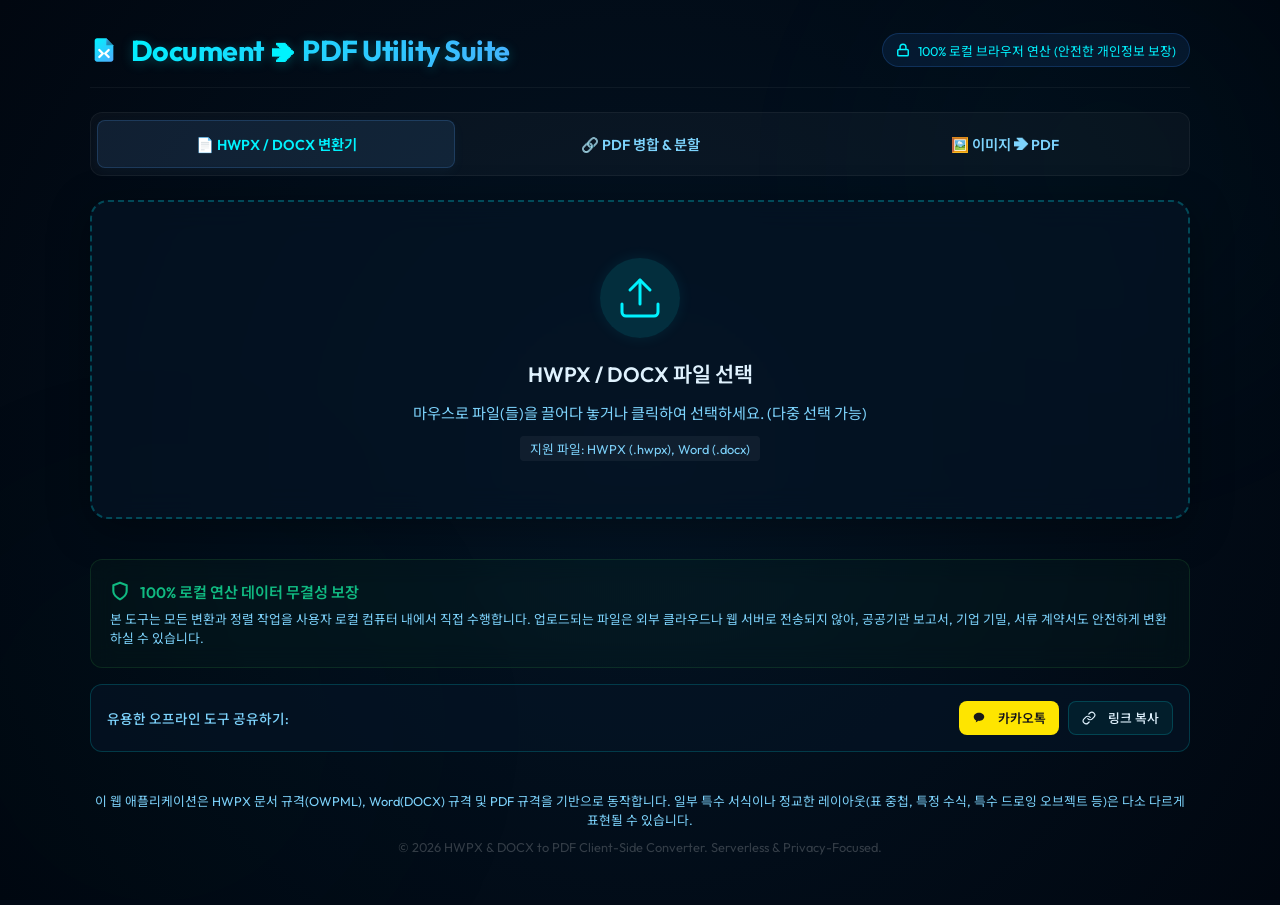
<file: hwpx2pdf/index.html>
<!DOCTYPE html>
<html lang="ko">
<head>
    <meta charset="UTF-8">
    <meta name="viewport" content="width=device-width, initial-scale=1.0">
    <title>HWPX & DOCX Local Utility Suite (안전한 무설치 문서 도구)</title>
    <!-- Google Fonts -->
    <link rel="preconnect" href="https://fonts.googleapis.com">
    <link rel="preconnect" href="https://fonts.gstatic.com" crossorigin>
    <link href="https://fonts.googleapis.com/css2?family=Noto+Sans+KR:wght@300;400;500;700&family=Outfit:wght@400;500;600;700&display=swap" rel="stylesheet">
    <!-- CSS Sheet -->
    <link rel="stylesheet" href="style.css">
    <!-- JSZip Library for client-side ZIP parsing (Local Offline Copy) -->
    <script src="jszip.min.js"></script>
    <!-- Mammoth.js for client-side DOCX-to-HTML rendering (Local Offline Copy) -->
    <script src="mammoth.browser.min.js"></script>
    <!-- PDF-Lib for client-side PDF merging/splitting (Local Offline Copy) -->
    <script src="pdf-lib.min.js"></script>
    <!-- html2pdf.js for client-side HTML-to-PDF rendering (Local Offline Copy) -->
    <script src="html2pdf.bundle.min.js"></script>
</head>
<body>
    <div class="glass-bg"></div>
    <div class="glow-orb glow-1"></div>
    <div class="glow-orb glow-2"></div>

    <main class="app-container">
        <!-- Header -->
        <header class="app-header">
            <div class="logo">
                <span class="icon-doc-convert">
                    <svg width="28" height="28" viewBox="0 0 24 24" fill="none" xmlns="http://www.w3.org/2000/svg">
                        <path d="M14 2H6C4.9 2 4 2.9 4 4V20C4 21.1 4.9 22 6 22H18C19.1 22 20 21.1 20 20V8L14 2Z" fill="url(#logo-grad-1)"/>
                        <path d="M14 2V8H20L14 2Z" fill="url(#logo-grad-2)"/>
                        <path d="M8 12L11 15L8 18" stroke="white" stroke-width="2" stroke-linecap="round" stroke-linejoin="round"/>
                        <path d="M16 18L13 15L16 12" stroke="white" stroke-width="2" stroke-linecap="round" stroke-linejoin="round"/>
                        <defs>
                            <linearGradient id="logo-grad-1" x1="4" y1="2" x2="20" y2="22" gradientUnits="userSpaceOnUse">
                                <stop stop-color="#00F2FE"/>
                                <stop offset="1" stop-color="#4FACFE"/>
                            </linearGradient>
                            <linearGradient id="logo-grad-2" x1="14" y1="2" x2="20" y2="8" gradientUnits="userSpaceOnUse">
                                <stop stop-color="#4FACFE"/>
                                <stop offset="1" stop-color="#000000" stop-opacity="0.2"/>
                            </linearGradient>
                        </defs>
                    </svg>
                </span>
                <h1>Document <span>➔</span> PDF Utility Suite</h1>
            </div>
            <div class="security-badge">
                <svg width="14" height="14" viewBox="0 0 24 24" fill="none" stroke="currentColor" stroke-width="2.5" stroke-linecap="round" stroke-linejoin="round">
                    <rect x="3" y="11" width="18" height="11" rx="2" ry="2"></rect>
                    <path d="M7 11V7a5 5 0 0 1 10 0v4"></path>
                </svg>
                <span>100% 로컬 브라우저 연산 (안전한 개인정보 보장)</span>
            </div>
        </header>

        <!-- Tab Navigation -->
        <nav class="tab-nav">
            <button class="tab-btn active" data-tab="converter">📄 HWPX / DOCX 변환기</button>
            <button class="tab-btn" data-tab="pdf-tools">🔗 PDF 병합 & 분할</button>
            <button class="tab-btn" data-tab="image-to-pdf">🖼️ 이미지 ➔ PDF</button>
        </nav>

        <!-- Tab 1: Document Converter -->
        <section class="tab-content" id="tab-converter">
            <!-- Dropzone Container -->
            <div class="dropzone-section">
                <div class="dropzone" id="file-dropzone">
                    <input type="file" id="file-input" accept=".hwpx,.docx" multiple style="display: none;">
                    <div class="dropzone-content">
                        <div class="cloud-icon">
                            <svg width="48" height="48" viewBox="0 0 24 24" fill="none" stroke="currentColor" stroke-width="1.5" stroke-linecap="round" stroke-linejoin="round">
                                <path d="M21 15v4a2 2 0 0 1-2 2H5a2 2 0 0 1-2-2v-4"></path>
                                <polyline points="17 8 12 3 7 8"></polyline>
                                <line x1="12" y1="3" x2="12" y2="15"></line>
                            </svg>
                        </div>
                        <h3>HWPX / DOCX 파일 선택</h3>
                        <p class="dropzone-sub">마우스로 파일(들)을 끌어다 놓거나 클릭하여 선택하세요. (다중 선택 가능)</p>
                        <span class="file-limits">지원 파일: HWPX (.hwpx), Word (.docx)</span>
                    </div>
                </div>
            </div>

            <!-- Dynamic File Queue List (for batch processing) -->
            <div id="converter-queue-container" class="status-card" style="display: none; margin-top: 1.5rem;">
                <h4 style="margin-bottom: 1rem; font-weight: 600;">변환 대기열 (<span id="queue-count">0</span>)</h4>
                <div id="converter-queue-list" class="queue-list" style="display: flex; flex-direction: column; gap: 0.8rem; margin-bottom: 1.5rem;"></div>
                <div class="queue-actions" style="display: flex; gap: 0.8rem; justify-content: flex-end;">
                    <button class="btn btn-secondary" id="btn-clear-queue">대기열 비우기</button>
                    <button class="btn btn-primary" id="btn-process-queue">일괄 변환 시작</button>
                </div>
            </div>

            <!-- Status Panel (Stepper for active conversion) -->
            <div class="status-section" id="status-panel" style="display: none; margin-top: 1.5rem;">
                <div class="status-card">
                    <div class="file-info-header">
                        <span class="file-name-display" id="status-filename">document.hwpx</span>
                        <span class="file-size-display" id="status-filesize">0 KB</span>
                    </div>
                    <div class="stepper">
                        <div class="step" id="step-1">
                            <span class="step-dot"></span>
                            <span class="step-label">파일 읽기</span>
                        </div>
                        <div class="step" id="step-2">
                            <span class="step-dot"></span>
                            <span class="step-label">구조 분석</span>
                        </div>
                        <div class="step" id="step-3">
                            <span class="step-dot"></span>
                            <span class="step-label">텍스트 추출</span>
                        </div>
                        <div class="step" id="step-4">
                            <span class="step-dot"></span>
                            <span class="step-label">미리보기</span>
                        </div>
                    </div>
                    <div class="progress-bar-container">
                        <div class="progress-bar" id="status-progressbar" style="width: 0%;"></div>
                    </div>
                    <p class="status-msg" id="status-message">파일을 변환할 준비를 마쳤습니다.</p>
                </div>
            </div>

            <!-- Workspace Container -->
            <div class="workspace-section" id="workspace-panel" style="display: none; margin-top: 1.5rem;">
                <div class="toolbar">
                    <div class="toolbar-group">
                        <button class="btn btn-secondary" id="btn-zoom-out" title="축소">
                            <svg width="18" height="18" viewBox="0 0 24 24" fill="none" stroke="currentColor" stroke-width="2" stroke-linecap="round" stroke-linejoin="round"><line x1="5" y1="12" x2="19" y2="12"></line></svg>
                        </button>
                        <span class="zoom-value" id="zoom-indicator">100%</span>
                        <button class="btn btn-secondary" id="btn-zoom-in" title="확대">
                            <svg width="18" height="18" viewBox="0 0 24 24" fill="none" stroke="currentColor" stroke-width="2" stroke-linecap="round" stroke-linejoin="round"><line x1="12" y1="5" x2="12" y2="19"></line><line x1="5" y1="12" x2="19" y2="12"></line></svg>
                        </button>
                    </div>

                    <div class="toolbar-group">
                        <label class="toggle-container">
                            <span class="toggle-label">페이지 레이아웃</span>
                            <select id="layout-select" class="select-input">
                                <option value="portrait">세로 (Portrait)</option>
                                <option value="landscape">가로 (Landscape)</option>
                            </select>
                        </label>
                    </div>

                    <div class="toolbar-group">
                        <button class="btn btn-secondary" id="btn-toggle-edit" title="실시간 편집 모드 토글">
                            <svg width="16" height="16" viewBox="0 0 24 24" fill="none" stroke="currentColor" stroke-width="2" stroke-linecap="round" stroke-linejoin="round">
                                <path d="M12 20h9"></path>
                                <path d="M16.5 3.5a2.121 2.121 0 0 1 3 3L7 19l-4 1 1-4L16.5 3.5z"></path>
                            </svg>
                            <span>실시간 편집</span>
                        </button>
                        <button class="btn btn-secondary" id="btn-download-zip" style="display: none;" title="일괄 변환 ZIP 다운로드">
                            <svg width="16" height="16" viewBox="0 0 24 24" fill="none" stroke="currentColor" stroke-width="2" stroke-linecap="round" stroke-linejoin="round"><path d="M21 15v4a2 2 0 0 1-2 2H5a2 2 0 0 1-2-2v-4"></path><polyline points="7 10 12 15 17 10"></polyline><line x1="12" y1="15" x2="12" y2="3"></line></svg>
                            <span>ZIP 다운로드</span>
                        </button>
                        <button class="btn btn-primary" id="btn-download-pdf">
                            <svg width="16" height="16" viewBox="0 0 24 24" fill="none" stroke="currentColor" stroke-width="2" stroke-linecap="round" stroke-linejoin="round"><path d="M21 15v4a2 2 0 0 1-2 2H5a2 2 0 0 1-2-2v-4"></path><polyline points="7 10 12 15 17 10"></polyline><line x1="12" y1="15" x2="12" y2="3"></line></svg>
                            <span>PDF 다운로드</span>
                        </button>
                    </div>
                </div>

                <!-- Floating Rich Text Editor Toolbar -->
                <div id="editor-toolbar" class="editor-toolbar" style="display: none;">
                    <button class="editor-btn" data-command="bold" title="굵게"><b>B</b></button>
                    <button class="editor-btn" data-command="italic" title="기울임"><i>I</i></button>
                    <button class="editor-btn" data-command="underline" title="밑줄"><u>U</u></button>
                    <button class="editor-btn" data-command="strikeThrough" title="취소선"><strike>S</strike></button>
                    <select class="editor-select" id="editor-font-size" title="글자 크기">
                        <option value="1">매우 작게</option>
                        <option value="2">작게</option>
                        <option value="3" selected>보통</option>
                        <option value="4">크게</option>
                        <option value="5">매우 크게</option>
                        <option value="6">최대</option>
                    </select>
                    <input type="color" class="editor-color" id="editor-color-picker" title="글자 색상" value="#111111">
                </div>

                <div class="preview-area-wrapper">
                    <div class="preview-container">
                        <div id="preview-document" class="preview-document portrait">
                            <!-- Content gets dynamically added by script.js -->
                        </div>
                    </div>
                </div>
            </div>
        </section>

        <!-- Tab 2: PDF Merge & Split -->
        <section class="tab-content" id="tab-pdf-tools" style="display: none;">
            <div class="dropzone-section">
                <div class="dropzone" id="pdf-dropzone">
                    <input type="file" id="pdf-file-input" accept=".pdf" multiple style="display: none;">
                    <div class="dropzone-content">
                        <div class="cloud-icon">
                            <svg width="48" height="48" viewBox="0 0 24 24" fill="none" stroke="currentColor" stroke-width="1.5" stroke-linecap="round" stroke-linejoin="round">
                                <path d="M12 22c5.523 0 10-4.477 10-10S17.523 2 12 2 2 6.477 2 12s4.477 10 10 10z"></path>
                                <path d="M12 8v8"></path>
                                <path d="M8 12h8"></path>
                            </svg>
                        </div>
                        <h3>PDF 파일 병합 / 페이지 분할</h3>
                        <p class="dropzone-sub">여러 PDF 파일을 드래그하여 병합하거나 하나의 PDF에서 페이지를 추출하세요.</p>
                        <span class="file-limits">지원 파일: PDF (.pdf)</span>
                    </div>
                </div>
            </div>

            <!-- PDF Workspace -->
            <div id="pdf-workspace" class="status-card" style="display: none; margin-top: 1.5rem;">
                <div class="pdf-tool-modes" style="display: flex; gap: 1rem; border-bottom: 1px solid rgba(255,255,255,0.08); padding-bottom: 1rem; margin-bottom: 1.5rem;">
                    <button class="btn btn-secondary active" id="btn-mode-merge">PDF 병합 (Merge)</button>
                    <button class="btn btn-secondary" id="btn-mode-split">PDF 분할 (Split / Extract)</button>
                    <button class="btn btn-secondary" id="btn-mode-rotate">🔄 PDF 회전 (Rotate)</button>
                </div>

                <div id="pdf-merge-container" class="pdf-action-block">
                    <h4 style="font-weight: 600; margin-bottom: 1rem;">병합할 PDF 파일 목록 (순서 조절 가능)</h4>
                    <div id="pdf-merge-list" class="pdf-file-list" style="display: flex; flex-direction: column; gap: 0.8rem; margin: 1rem 0;"></div>
                    <button class="btn btn-primary" id="btn-run-merge" style="width: 100%;">PDF 병합하여 다운로드</button>
                </div>

                <div id="pdf-split-container" class="pdf-action-block" style="display: none;">
                    <h4 style="font-weight: 600; margin-bottom: 1rem;">선택된 PDF 파일 분할</h4>
                    <div class="split-info-card" style="background: rgba(255,255,255,0.03); padding: 1rem; border-radius: 8px; border: 1px solid rgba(255,255,255,0.05); margin-bottom: 1.5rem;">
                        <p id="pdf-split-filename" style="font-weight: 500; color: var(--text-primary);"></p>
                        <p id="pdf-split-pagecount" style="font-size: 0.85rem; color: var(--text-secondary); margin-top: 0.3rem;"></p>
                    </div>
                    <div style="margin-bottom: 1.5rem;">
                        <label class="toggle-label" style="display: block; margin-bottom: 0.5rem; font-weight: 500;">추출할 페이지 범위 입력</label>
                        <input type="text" id="pdf-split-range" class="select-input" style="width: 100%; padding: 0.6rem; text-align: left;" placeholder="예: 1-3, 5 (공백 없이 입력)">
                        <span style="font-size: 0.75rem; color: var(--text-secondary); margin-top: 0.3rem; display: block;">쉼표와 하이픈으로 지정하세요. (예: 1,3,5 또는 2-6)</span>
                    </div>
                    <button class="btn btn-primary" id="btn-run-split" style="width: 100%;">지정된 페이지 분할 다운로드</button>
                </div>

                <!-- PDF Rotate Container -->
                <div id="pdf-rotate-container" class="pdf-action-block" style="display: none;">
                    <h4 style="font-weight: 600; margin-bottom: 1rem;">PDF 페이지 회전</h4>

                    <div style="margin-bottom: 1.5rem;">
                        <label class="toggle-label" style="display: block; margin-bottom: 0.5rem; font-weight: 500;">회전할 PDF 파일 선택</label>
                        <select id="rotate-file-select" class="select-input" style="width: 100%; padding: 0.6rem; text-align: left;">
                            <option value="">-- 파일을 먼저 위에서 업로드하세요 --</option>
                        </select>
                    </div>

                    <div class="rotate-options" style="display: flex; gap: 1.5rem; flex-wrap: wrap; margin-bottom: 1.5rem;">
                        <div style="flex: 1; min-width: 200px;">
                            <label class="toggle-label" style="display: block; margin-bottom: 0.5rem; font-weight: 500;">회전 각도</label>
                            <div style="display: flex; gap: 0.6rem;">
                                <button class="rotate-deg-btn btn btn-secondary active" data-deg="90" id="rotate-btn-90">↻ 90°</button>
                                <button class="rotate-deg-btn btn btn-secondary" data-deg="180" id="rotate-btn-180">↺ 180°</button>
                                <button class="rotate-deg-btn btn btn-secondary" data-deg="270" id="rotate-btn-270">↺ 270°</button>
                            </div>
                        </div>
                        <div style="flex: 1; min-width: 200px;">
                            <label class="toggle-label" style="display: block; margin-bottom: 0.5rem; font-weight: 500;">페이지 범위</label>
                            <input type="text" id="rotate-page-range" class="select-input" style="width: 100%; padding: 0.6rem; text-align: left;" placeholder="전체: 비워두기 / 특정: 1,3,5 또는 2-6">
                            <span style="font-size: 0.75rem; color: var(--text-secondary); margin-top: 0.3rem; display: block;">비워두면 모든 페이지를 회전합니다.</span>
                        </div>
                    </div>

                    <button class="btn btn-primary" id="btn-run-rotate" style="width: 100%;">🔄 회전하여 PDF 다운로드</button>
                </div>
            </div>
        </section>


        <!-- Tab 3: Image to PDF -->
        <section class="tab-content" id="tab-image-to-pdf" style="display: none;">
            <div class="dropzone-section">
                <div class="dropzone" id="image-dropzone">
                    <input type="file" id="image-file-input" accept="image/png, image/jpeg, image/jpg" multiple style="display: none;">
                    <div class="dropzone-content">
                        <div class="cloud-icon">
                            <svg width="48" height="48" viewBox="0 0 24 24" fill="none" stroke="currentColor" stroke-width="1.5" stroke-linecap="round" stroke-linejoin="round">
                                <rect x="3" y="3" width="18" height="18" rx="2" ry="2"></rect>
                                <circle cx="8.5" cy="8.5" r="1.5"></circle>
                                <polyline points="21 15 16 10 5 21"></polyline>
                            </svg>
                        </div>
                        <h3>이미지 ➔ PDF 변환</h3>
                        <p class="dropzone-sub">이미지(PNG, JPG) 파일들을 드래그하여 PDF 페이지로 변환하세요. (다중 선택 가능)</p>
                        <span class="file-limits">지원 파일: PNG, JPG, JPEG</span>
                    </div>
                </div>
            </div>

            <!-- Image to PDF Workspace -->
            <div id="image-workspace" class="status-card" style="display: none; margin-top: 1.5rem;">
                <div class="image-to-pdf-settings" style="display: flex; gap: 1.5rem; flex-wrap: wrap; margin-bottom: 1.5rem; padding-bottom: 1rem; border-bottom: 1px solid rgba(255,255,255,0.08);">
                    <label class="toggle-container">
                        <span class="toggle-label" style="font-weight: 500;">용지 방향</span>
                        <select id="image-pdf-orientation" class="select-input">
                            <option value="portrait">세로 (Portrait)</option>
                            <option value="landscape">가로 (Landscape)</option>
                        </select>
                    </label>
                    <label class="toggle-container">
                        <span class="toggle-label" style="font-weight: 500;">여백 설정</span>
                        <select id="image-pdf-margin" class="select-input">
                            <option value="none">여백 없음 (0mm)</option>
                            <option value="narrow">좁은 여백 (5mm)</option>
                            <option value="normal" selected>보통 여백 (10mm)</option>
                        </select>
                    </label>
                </div>

                <h4 style="font-weight: 600; margin-bottom: 1rem;">변환할 이미지 순서 정렬 (순서 변경 가능)</h4>
                <div id="image-preview-grid" class="image-preview-grid" style="display: grid; grid-template-columns: repeat(auto-fill, minmax(120px, 1fr)); gap: 1rem; margin-bottom: 1.5rem;"></div>
                <button class="btn btn-primary" id="btn-run-image-pdf" style="width: 100%;">PDF 파일로 일괄 변환 다운로드</button>
            </div>
        </section>

        <!-- Security & Share Widgets -->
        <section class="security-share-section" style="display: flex; flex-direction: column; gap: 1rem; margin-top: 1rem;">
            <div class="security-card" style="background: rgba(63, 185, 80, 0.04); border: 1px solid rgba(63, 185, 80, 0.15); border-radius: 12px; padding: 1.2rem; backdrop-filter: blur(12px);">
                <div class="security-card-header" style="display: flex; align-items: center; gap: 0.6rem; margin-bottom: 0.5rem;">
                    <svg width="20" height="20" viewBox="0 0 24 24" fill="none" stroke="var(--success)" stroke-width="2.5" stroke-linecap="round" stroke-linejoin="round">
                        <path d="M12 22s8-4 8-10V5l-8-3-8 3v7c0 6 8 10 8 10z"/>
                    </svg>
                    <h4 style="font-size: 0.95rem; font-weight: 600; color: var(--success);">100% 로컬 연산 데이터 무결성 보장</h4>
                </div>
                <p style="font-size: 0.8rem; line-height: 1.5; color: var(--text-secondary);">본 도구는 모든 변환과 정렬 작업을 사용자 로컬 컴퓨터 내에서 직접 수행합니다. 업로드되는 파일은 외부 클라우드나 웹 서버로 전송되지 않아, 공공기관 보고서, 기업 기밀, 서류 계약서도 안전하게 변환하실 수 있습니다.</p>
            </div>

            <div class="share-box" style="display: flex; justify-content: space-between; align-items: center; background: var(--card-bg); border: 1px solid var(--card-border); border-radius: 12px; padding: 1rem; flex-wrap: wrap; gap: 0.8rem;">
                <span class="share-title" style="font-size: 0.85rem; font-weight: 500; color: var(--text-secondary);">유용한 오프라인 도구 공유하기:</span>
                <div class="share-buttons" style="display: flex; gap: 0.6rem;">
                    <button class="btn btn-secondary share-btn" id="btn-share-kakao" style="font-size: 0.8rem; padding: 0.4rem 0.8rem; background: #fee500; color: #191919; border: none; font-weight: 600;">
                        <svg width="14" height="14" viewBox="0 0 24 24" fill="currentColor" style="vertical-align: middle; margin-right: 4px;">
                            <path d="M12 3c-4.97 0-9 3.185-9 7.115 0 2.557 1.707 4.8 4.27 6.054-.188.702-.68 2.531-.777 2.94-.123.518.197.511.414.368.17-.113 2.71-1.84 3.79-2.576.43.06.87.094 1.303.094 4.97 0 9-3.185 9-7.115S16.97 3 12 3z"/>
                        </svg>
                        <span>카카오톡</span>
                    </button>
                    <button class="btn btn-secondary share-btn" id="btn-share-link" style="font-size: 0.8rem; padding: 0.4rem 0.8rem;">
                        <svg width="14" height="14" viewBox="0 0 24 24" fill="none" stroke="currentColor" stroke-width="2" stroke-linecap="round" stroke-linejoin="round" style="vertical-align: middle; margin-right: 4px;">
                            <path d="M10 13a5 5 0 0 0 7.54.54l3-3a5 5 0 0 0-7.07-7.07l-1.72 1.71"></path>
                            <path d="M14 11a5 5 0 0 0-7.54-.54l-3 3a5 5 0 0 0 7.07 7.07l1.71-1.71"></path>
                        </svg>
                        <span>링크 복사</span>
                    </button>
                </div>
            </div>
        </section>

        <!-- Privacy & Footer -->
        <footer class="app-footer">
            <p>이 웹 애플리케이션은 HWPX 문서 규격(OWPML), Word(DOCX) 규격 및 PDF 규격을 기반으로 동작합니다. 일부 특수 서식이나 정교한 레이아웃(표 중첩, 특정 수식, 특수 드로잉 오브젝트 등)은 다소 다르게 표현될 수 있습니다.</p>
            <p class="copyright">© 2026 HWPX & DOCX to PDF Client-Side Converter. Serverless & Privacy-Focused.</p>
        </footer>
    </main>

    <!-- JS Logic -->
    <script src="script.js"></script>
</body>
</html>
</file>
<file: hwpx2pdf/style.css>
/* Variables & Reset */
:root {
    --bg-color: #030a16; /* Deep ocean dark */
    --card-bg: rgba(6, 20, 38, 0.65); /* Aquamarine sea-glass */
    --card-border: rgba(0, 242, 254, 0.18); /* Aquamarine thin border */
    --text-primary: #e0f2fe; /* Ice blue light text */
    --text-secondary: #7dd3fc; /* Sea mist blue text */
    --accent: #00f2fe; /* Bright aquamarine cyan */
    --accent-glow: rgba(0, 242, 254, 0.4);
    --success: #10b981; /* Sea green */
    --error: #f43f5e; /* Coral red */
    --font-app: 'Outfit', 'Noto Sans KR', -apple-system, BlinkMacSystemFont, "Segoe UI", Roboto, sans-serif;
}

* {
    margin: 0;
    padding: 0;
    box-sizing: border-box;
}

body {
    background-color: var(--bg-color);
    color: var(--text-primary);
    font-family: var(--font-app);
    min-height: 100vh;
    display: flex;
    justify-content: center;
    align-items: flex-start;
    overflow-x: hidden;
    position: relative;
    padding: 2rem 1rem;
}

/* Background Glowing Orbs */
.glass-bg {
    position: fixed;
    top: 0;
    left: 0;
    right: 0;
    bottom: 0;
    background: radial-gradient(circle at 50% 50%, #031424 0%, #010710 100%);
    z-index: -3;
}

.glow-orb {
    position: fixed;
    border-radius: 50%;
    filter: blur(120px);
    opacity: 0.16;
    z-index: -2;
    pointer-events: none;
    animation: floatUnderwater 25s infinite alternate;
}

.glow-1 {
    width: 600px;
    height: 600px;
    background: radial-gradient(circle, rgba(0, 242, 254, 0.22) 0%, rgba(79, 172, 254, 0.06) 70%, transparent 100%);
    top: -15%;
    right: -10%;
}

.glow-2 {
    width: 700px;
    height: 700px;
    background: radial-gradient(circle, rgba(16, 185, 129, 0.15) 0%, rgba(6, 78, 59, 0.04) 70%, transparent 100%);
    bottom: -20%;
    left: -15%;
    animation-delay: -6s;
    animation-duration: 32s;
}

@keyframes floatUnderwater {
    0% {
        transform: translate(0, 0) scale(1) rotate(0deg);
    }
    50% {
        transform: translate(60px, -40px) scale(1.06) rotate(90deg);
    }
    100% {
        transform: translate(-40px, 50px) scale(0.94) rotate(180deg);
    }
}

/* App Container */
.app-container {
    width: 100%;
    max-width: 1100px;
    display: flex;
    flex-direction: column;
    gap: 1.5rem;
    z-index: 1;
}


/* Header */

.app-header {
    display: flex;
    justify-content: space-between;
    align-items: center;
    flex-wrap: wrap;
    gap: 1rem;
    border-bottom: 1px solid rgba(255, 255, 255, 0.05);
    padding-bottom: 1.2rem;
}

.logo {
    display: flex;
    align-items: center;
    gap: 0.8rem;
}

.logo h1 {
    font-size: 1.8rem;
    font-weight: 700;
    background: linear-gradient(135deg, #00f2fe 0%, #4facfe 100%);
    -webkit-background-clip: text;
    -webkit-text-fill-color: transparent;
    letter-spacing: -0.5px;
    text-shadow: 0 2px 12px rgba(0, 242, 254, 0.25);
}

.logo h1 span {
    font-size: 1.4rem;
    vertical-align: middle;
    margin: 0 4px;
    color: var(--accent);
    -webkit-text-fill-color: var(--accent);
}

.icon-doc-convert {
    display: flex;
    align-items: center;
    justify-content: center;
}

.security-badge {
    display: flex;
    align-items: center;
    gap: 0.5rem;
    background: rgba(56, 139, 253, 0.1);
    border: 1px solid rgba(56, 139, 253, 0.2);
    padding: 0.4rem 0.8rem;
    border-radius: 20px;
    font-size: 0.8rem;
    color: var(--accent);
}

/* Dropzone (Upload Pane) */
.dropzone-section {
    width: 100%;
}

.dropzone {
    background: var(--card-bg);
    border: 2px dashed rgba(0, 242, 254, 0.25);
    border-radius: 18px;
    padding: 3.5rem 2rem;
    text-align: center;
    cursor: pointer;
    transition: all 0.3s cubic-bezier(0.25, 0.8, 0.25, 1);
    box-shadow: 0 10px 40px rgba(0, 0, 0, 0.35);
    backdrop-filter: blur(16px);
    -webkit-backdrop-filter: blur(16px);
}

.dropzone:hover, .dropzone.dragover {
    border-color: var(--accent);
    background: rgba(8, 28, 52, 0.8);
    box-shadow: 0 0 25px rgba(0, 242, 254, 0.35);
    transform: translateY(-2px);
}

.dropzone-content {
    display: flex;
    flex-direction: column;
    align-items: center;
    gap: 0.8rem;
}

.cloud-icon {
    color: var(--accent);
    background: rgba(0, 242, 254, 0.12);
    box-shadow: 0 0 15px rgba(0, 242, 254, 0.08);
    width: 80px;
    height: 80px;
    display: flex;
    align-items: center;
    justify-content: center;
    border-radius: 50%;
    margin-bottom: 0.5rem;
    transition: transform 0.3s ease;
}

.dropzone:hover .cloud-icon {
    transform: translateY(-5px);
}

.dropzone h3 {
    font-size: 1.3rem;
    font-weight: 600;
}

.dropzone-sub {
    color: var(--text-secondary);
    font-size: 0.95rem;
}

.file-limits {
    font-size: 0.8rem;
    color: var(--text-secondary);
    background: rgba(255, 255, 255, 0.05);
    padding: 0.2rem 0.6rem;
    border-radius: 4px;
}

/* Status Panel */
.status-section {
    width: 100%;
}

.status-card {
    background: var(--card-bg);
    border: 1px solid var(--card-border);
    border-radius: 16px;
    padding: 1.5rem;
    backdrop-filter: blur(12px);
    -webkit-backdrop-filter: blur(12px);
    box-shadow: 0 4px 30px rgba(0, 0, 0, 0.2);
}

.file-info-header {
    display: flex;
    justify-content: space-between;
    margin-bottom: 1.2rem;
    font-weight: 500;
}

.file-name-display {
    color: var(--text-primary);
    text-overflow: ellipsis;
    overflow: hidden;
    white-space: nowrap;
    max-width: 70%;
}

.file-size-display {
    color: var(--text-secondary);
}

/* Stepper progress */
.stepper {
    display: flex;
    justify-content: space-between;
    align-items: center;
    position: relative;
    margin: 1.5rem 0;
}

.step {
    display: flex;
    flex-direction: column;
    align-items: center;
    gap: 0.5rem;
    z-index: 2;
    flex: 1;
    position: relative;
}

.step-dot {
    width: 14px;
    height: 14px;
    border-radius: 50%;
    background: var(--text-secondary);
    border: 2px solid var(--bg-color);
    transition: all 0.3s ease;
}

.step-label {
    font-size: 0.8rem;
    color: var(--text-secondary);
    font-weight: 500;
    transition: all 0.3s ease;
}

.step.active .step-dot {
    background: var(--accent);
    box-shadow: 0 0 10px var(--accent);
}

.step.active .step-label {
    color: var(--accent);
}

.step.completed .step-dot {
    background: var(--success);
}

.step.completed .step-label {
    color: var(--success);
}

.step.error .step-dot {
    background: var(--error);
}

.step.error .step-label {
    color: var(--error);
}

/* Progress bar background line */
.progress-bar-container {
    width: 100%;
    height: 6px;
    background: rgba(255, 255, 255, 0.08);
    border-radius: 3px;
    overflow: hidden;
    margin-top: 1rem;
}

.progress-bar {
    height: 100%;
    background: linear-gradient(90deg, #00f2fe 0%, #4facfe 100%);
    transition: width 0.4s cubic-bezier(0.25, 0.8, 0.25, 1);
    border-radius: 3px;
}

.status-msg {
    margin-top: 0.8rem;
    text-align: center;
    font-size: 0.9rem;
    color: var(--text-secondary);
}

/* Workspace / Main Panel */
.workspace-section {
    background: var(--card-bg);
    border: 1px solid var(--card-border);
    border-radius: 16px;
    padding: 1.5rem;
    backdrop-filter: blur(12px);
    -webkit-backdrop-filter: blur(12px);
    box-shadow: 0 4px 30px rgba(0, 0, 0, 0.2);
    display: flex;
    flex-direction: column;
    gap: 1.2rem;
}

/* Toolbar */
.toolbar {
    display: flex;
    justify-content: space-between;
    align-items: center;
    flex-wrap: wrap;
    gap: 1rem;
    border-bottom: 1px solid rgba(255, 255, 255, 0.08);
    padding-bottom: 1rem;
}

.toolbar-group {
    display: flex;
    align-items: center;
    gap: 0.8rem;
}

.zoom-value {
    font-size: 0.9rem;
    font-weight: 600;
    min-width: 48px;
    text-align: center;
}

/* Toggle Page Layout */
.toggle-container {
    display: flex;
    align-items: center;
    gap: 0.6rem;
}

.toggle-label {
    font-size: 0.85rem;
    color: var(--text-secondary);
}

.select-input {
    background: rgba(255, 255, 255, 0.06);
    border: 1px solid rgba(255, 255, 255, 0.15);
    color: var(--text-primary);
    padding: 0.4rem 0.8rem;
    border-radius: 6px;
    outline: none;
    font-family: var(--font-app);
    cursor: pointer;
    font-size: 0.85rem;
    transition: all 0.2s ease;
}

.select-input:focus {
    border-color: var(--accent);
}

/* Buttons */
.btn {
    display: flex;
    align-items: center;
    justify-content: center;
    gap: 0.5rem;
    padding: 0.5rem 1rem;
    border-radius: 8px;
    font-family: var(--font-app);
    font-weight: 500;
    font-size: 0.9rem;
    cursor: pointer;
    transition: all 0.2s ease;
    border: none;
    outline: none;
}

.btn-primary {
    background: linear-gradient(135deg, #00f2fe 0%, #4facfe 100%);
    color: #020b14;
    font-weight: 700;
    box-shadow: 0 4px 16px rgba(0, 242, 254, 0.38);
    border: 1px solid rgba(255, 255, 255, 0.1);
}

.btn-primary:hover {
    transform: translateY(-1px);
    box-shadow: 0 6px 22px rgba(0, 242, 254, 0.55);
    background: linear-gradient(135deg, #4facfe 0%, #00f2fe 100%);
}

.btn-secondary {
    background: rgba(0, 242, 254, 0.06);
    color: var(--text-primary);
    border: 1px solid rgba(0, 242, 254, 0.18);
}

.btn-secondary:hover {
    background: rgba(0, 242, 254, 0.14);
    border-color: var(--accent);
    box-shadow: 0 0 10px rgba(0, 242, 254, 0.2);
}

/* Document Preview Area */
.preview-area-wrapper {
    background: rgba(0, 0, 0, 0.3);
    border-radius: 12px;
    padding: 2rem;
    overflow: auto;
    display: flex;
    justify-content: center;
    max-height: 700px;
    border: 1px solid rgba(255, 255, 255, 0.05);
}

.preview-container {
    transform-origin: top center;
    transition: transform 0.2s ease;
}

/* Mimics A4 paper */
.preview-document {
    background: white;
    color: #333333;
    padding: 20mm 15mm;
    box-shadow: 0 10px 30px rgba(0,0,0,0.5);
    font-family: "Malgun Gothic", "Apple SD Gothic Neo", "Nanum Gothic", sans-serif;
    line-height: 1.6;
    word-break: break-all;
    overflow-y: visible;
}

.preview-document.portrait {
    width: 210mm;
    min-height: 297mm;
}

.preview-document.landscape {
    width: 297mm;
    min-height: 210mm;
}

/* Document content styles inside white canvas */
.preview-document p {
    margin-bottom: 0.8em;
    font-size: 14px;
    color: #111111;
    white-space: pre-wrap;
    text-align: justify;
}

.preview-document h1, 
.preview-document h2, 
.preview-document h3, 
.preview-document h4 {
    color: #000000;
    margin-top: 1.2em;
    margin-bottom: 0.5em;
    font-weight: bold;
}

.preview-document h1 { font-size: 24px; border-bottom: 2px solid #333; padding-bottom: 5px; }
.preview-document h2 { font-size: 20px; border-bottom: 1px solid #ddd; padding-bottom: 4px; }
.preview-document h3 { font-size: 17px; }
.preview-document h4 { font-size: 15px; }

/* Table styling for doc content */
.preview-document table {
    width: 100%;
    border-collapse: collapse;
    margin: 1.2em 0;
    font-size: 13px;
    table-layout: fixed;
}

.preview-document td, 
.preview-document th {
    border: 1px solid #777777;
    padding: 6px 10px;
    vertical-align: middle;
    word-wrap: break-word;
}

.preview-document th {
    background-color: #f2f2f2;
    font-weight: bold;
}

/* Inline styling helpers mapped from XML */
.preview-document img {
    max-width: 100%;
    height: auto;
    display: block;
    margin: 1em auto;
}

/* Lists and Blockquotes from DOCX / Mammoth.js */
.preview-document ul,
.preview-document ol {
    margin-bottom: 0.8em;
    padding-left: 24px;
}

.preview-document li {
    font-size: 14px;
    color: #111111;
    margin-bottom: 0.2em;
}

.preview-document blockquote {
    border-left: 3px solid #ccc;
    padding-left: 10px;
    margin-left: 0;
    margin-bottom: 0.8em;
    color: #666;
    font-style: italic;
}

.preview-document hr.page-break {
    page-break-before: always;
    border: none;
    height: 0;
    margin: 0;
    padding: 0;
}

.preview-document del {
    text-decoration: line-through;
}

/* Footer Section */
.app-footer {
    text-align: center;
    padding: 1rem 0;
    font-size: 0.8rem;
    color: var(--text-secondary);
    display: flex;
    flex-direction: column;
    gap: 0.5rem;
    line-height: 1.5;
}

.copyright {
    color: rgba(255, 255, 255, 0.2);
}

/* Scrollbars */
.preview-area-wrapper::-webkit-scrollbar {
    width: 8px;
    height: 8px;
}
.preview-area-wrapper::-webkit-scrollbar-track {
    background: transparent;
}
.preview-area-wrapper::-webkit-scrollbar-thumb {
    background: rgba(255, 255, 255, 0.1);
    border-radius: 4px;
}
.preview-area-wrapper::-webkit-scrollbar-thumb:hover {
    background: rgba(255, 255, 255, 0.25);
}

/* Media Queries for Responsiveness */
@media (max-width: 850px) {
    .app-header {
        flex-direction: column;
        align-items: flex-start;
    }
    
    .security-badge {
        align-self: stretch;
        justify-content: center;
    }
    
    .toolbar {
        flex-direction: column;
        align-items: stretch;
    }
    
    .toolbar-group {
        justify-content: center;
    }
}

/* Tab Navigation */
.tab-nav {
    display: flex;
    gap: 0.5rem;
    background: rgba(255, 255, 255, 0.03);
    padding: 0.4rem;
    border-radius: 12px;
    border: 1px solid rgba(255, 255, 255, 0.05);
}

.tab-btn {
    flex: 1;
    background: transparent;
    border: none;
    color: var(--text-secondary);
    padding: 0.8rem 1rem;
    border-radius: 8px;
    font-family: var(--font-app);
    font-weight: 600;
    font-size: 0.9rem;
    cursor: pointer;
    transition: all 0.3s cubic-bezier(0.25, 0.8, 0.25, 1);
    display: flex;
    align-items: center;
    justify-content: center;
    gap: 0.4rem;
}

.tab-btn:hover {
    color: var(--text-primary);
    background: rgba(255, 255, 255, 0.05);
}

.tab-btn.active {
    color: var(--accent);
    background: rgba(88, 166, 255, 0.1);
    border: 1px solid rgba(88, 166, 255, 0.2);
    box-shadow: 0 4px 12px rgba(88, 166, 255, 0.05);
}

/* File Queue Styles */
.queue-list {
    max-height: 250px;
    overflow-y: auto;
    padding-right: 0.5rem;
    display: flex;
    flex-direction: column;
    gap: 0.6rem;
}

.queue-item {
    display: flex;
    justify-content: space-between;
    align-items: center;
    background: rgba(255, 255, 255, 0.03);
    border: 1px solid rgba(255, 255, 255, 0.05);
    padding: 0.8rem 1.2rem;
    border-radius: 8px;
    transition: all 0.2s ease;
}

.queue-item:hover {
    background: rgba(255, 255, 255, 0.05);
}

.queue-item-info {
    display: flex;
    flex-direction: column;
    gap: 0.2rem;
    max-width: 70%;
}

.queue-item-name {
    font-weight: 500;
    white-space: nowrap;
    text-overflow: ellipsis;
    overflow: hidden;
    font-size: 0.9rem;
    color: var(--text-primary);
}

.queue-item-size {
    font-size: 0.75rem;
    color: var(--text-secondary);
}

.queue-item-status {
    display: flex;
    align-items: center;
    gap: 0.5rem;
    font-size: 0.8rem;
    font-weight: 600;
}

.status-dot {
    width: 8px;
    height: 8px;
    border-radius: 50%;
    display: inline-block;
}

.status-dot.pending { background-color: var(--text-secondary); }
.status-dot.processing { background-color: var(--accent); animation: pulseDot 1s infinite alternate; }
.status-dot.completed { background-color: var(--success); }
.status-dot.error { background-color: var(--error); }

@keyframes pulseDot {
    0% { opacity: 0.4; }
    100% { opacity: 1; }
}

/* PDF Sorter List */
.pdf-file-list {
    max-height: 300px;
    overflow-y: auto;
    display: flex;
    flex-direction: column;
    gap: 0.6rem;
}

.pdf-file-item {
    display: flex;
    justify-content: space-between;
    align-items: center;
    background: rgba(255, 255, 255, 0.03);
    border: 1px solid rgba(255, 255, 255, 0.05);
    padding: 0.7rem 1rem;
    border-radius: 8px;
}

.pdf-file-name {
    font-size: 0.85rem;
    font-weight: 500;
    text-overflow: ellipsis;
    overflow: hidden;
    white-space: nowrap;
    max-width: 60%;
    color: var(--text-primary);
}

.pdf-file-actions {
    display: flex;
    gap: 0.4rem;
}

.pdf-action-btn {
    background: rgba(255, 255, 255, 0.05);
    border: none;
    color: var(--text-primary);
    width: 28px;
    height: 28px;
    display: flex;
    align-items: center;
    justify-content: center;
    border-radius: 6px;
    cursor: pointer;
    transition: all 0.2s ease;
}

.pdf-action-btn:hover {
    background: rgba(255, 255, 255, 0.15);
}

.pdf-action-btn.delete:hover {
    background: rgba(248, 81, 73, 0.2);
    color: var(--error);
}

/* PDF Tools Control */
.pdf-tool-modes .btn {
    flex: 1;
}

.pdf-tool-modes .btn.active {
    background: var(--accent);
    color: #0b0f19;
    box-shadow: 0 4px 12px var(--accent-glow);
}

/* Image Grid Preview */
.image-preview-grid {
    max-height: 300px;
    overflow-y: auto;
    padding: 0.8rem;
    border: 1px dashed rgba(255, 255, 255, 0.08);
    border-radius: 8px;
    background: rgba(0, 0, 0, 0.2);
}

.image-preview-item {
    position: relative;
    border: 1px solid rgba(255, 255, 255, 0.1);
    border-radius: 8px;
    overflow: hidden;
    background: #000;
    aspect-ratio: 1;
    display: flex;
    align-items: center;
    justify-content: center;
}

.image-preview-thumbnail {
    max-width: 100%;
    max-height: 100%;
    object-fit: contain;
}

.image-preview-actions {
    position: absolute;
    bottom: 0;
    left: 0;
    right: 0;
    background: rgba(0, 0, 0, 0.7);
    padding: 0.3rem;
    display: flex;
    justify-content: space-between;
    opacity: 0;
    transition: opacity 0.2s ease;
}

.image-preview-item:hover .image-preview-actions {
    opacity: 1;
}

.img-preview-btn {
    background: transparent;
    border: none;
    color: white;
    font-size: 0.7rem;
    cursor: pointer;
    padding: 2px 5px;
    border-radius: 3px;
    display: flex;
    align-items: center;
    justify-content: center;
    background: rgba(255, 255, 255, 0.1);
}

.img-preview-btn:hover {
    background: rgba(255, 255, 255, 0.3);
}

.img-preview-btn.delete:hover {
    background: rgba(248, 81, 73, 0.8);
}

/* Floating Rich Text Editor Toolbar */
.editor-toolbar {
    display: flex;
    align-items: center;
    gap: 0.4rem;
    background: rgba(22, 27, 34, 0.95);
    border: 1px solid var(--accent);
    padding: 0.5rem;
    border-radius: 8px;
    box-shadow: 0 4px 20px rgba(0, 242, 254, 0.15);
    position: sticky;
    top: 0;
    z-index: 10;
    margin-bottom: 0.8rem;
    flex-wrap: wrap;
    backdrop-filter: blur(10px);
}

.editor-btn {
    background: rgba(255, 255, 255, 0.05);
    border: 1px solid rgba(255, 255, 255, 0.1);
    color: var(--text-primary);
    padding: 0.3rem 0.6rem;
    border-radius: 4px;
    cursor: pointer;
    font-family: var(--font-app);
    font-size: 0.8rem;
    transition: all 0.2s ease;
    display: flex;
    align-items: center;
    justify-content: center;
    min-width: 28px;
    height: 28px;
}

.editor-btn:hover {
    background: var(--accent);
    color: #0b0f19;
    border-color: var(--accent);
}

.editor-select {
    background: rgba(255, 255, 255, 0.08);
    border: 1px solid rgba(255, 255, 255, 0.15);
    color: var(--text-primary);
    padding: 0.2rem 0.4rem;
    border-radius: 4px;
    font-size: 0.8rem;
    cursor: pointer;
    outline: none;
    height: 28px;
}

.editor-color {
    border: none;
    width: 28px;
    height: 28px;
    padding: 0;
    background: transparent;
    cursor: pointer;
}

/* Edit Mode styling on Document preview */
.preview-document[contenteditable="true"] {
    outline: 2px dashed var(--accent);
    outline-offset: 4px;
    caret-color: #111111;
}

.btn.active {
    background: rgba(88, 166, 255, 0.2);
    border-color: var(--accent);
    color: var(--accent);
}
</file>
